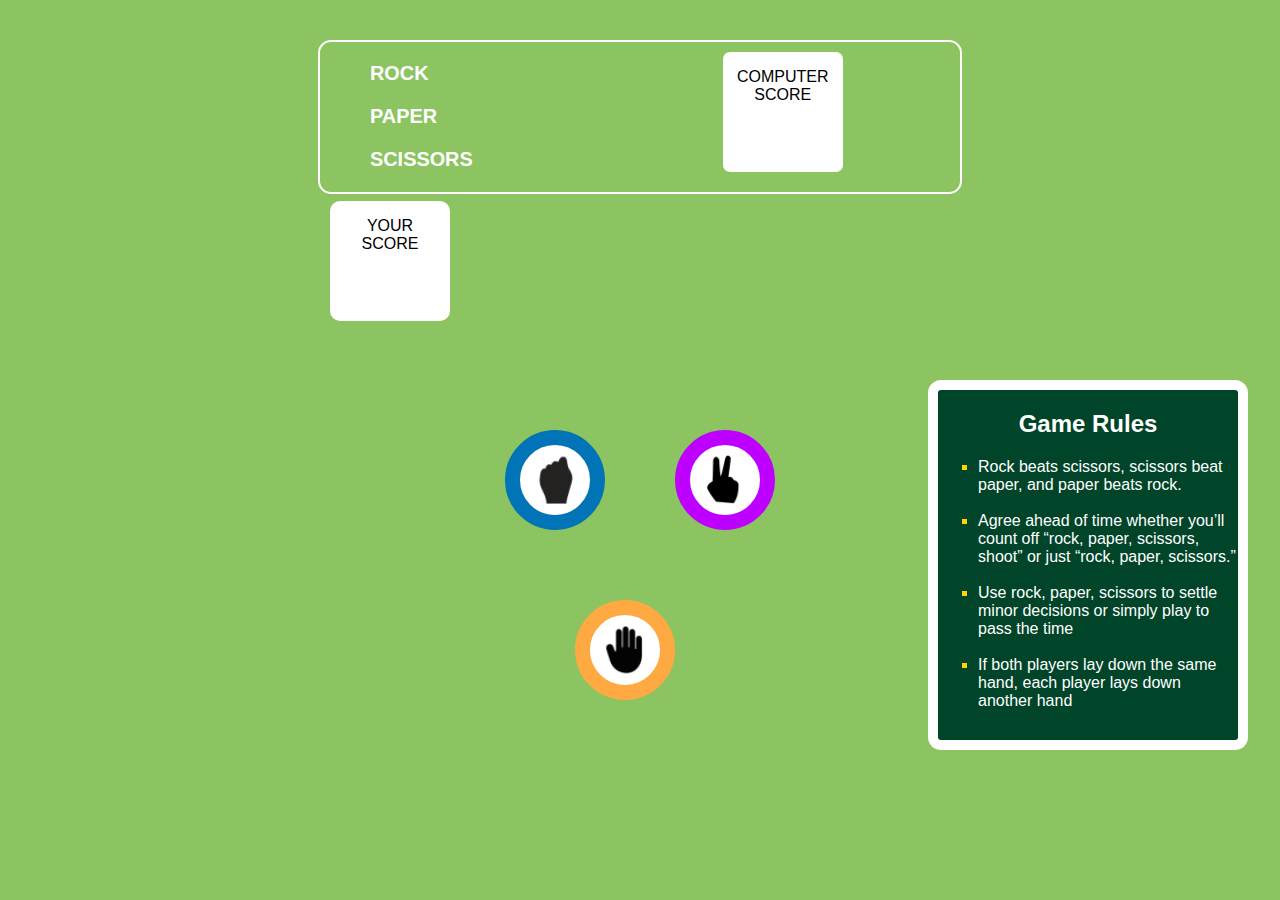
<file: index.html>
<!DOCTYPE html>
<html lang="en">
  <head>
    <meta charset="UTF-8" />
    <meta name="viewport" content="width=device-width, initial-scale=1.0" />
    <title>Rock, Paper, Scissors Game</title>
    <link rel="stylesheet" href="style.css" />
  </head>
  <body>
    <div class="box">
      <div class="boxleft">
        <h3>ROCK</h3>
        <h3>PAPER</h3>
        <h3>SCISSORS</h3>
      </div>
      <div class="box1" style="text-align: center">
        <p>
          COMPUTER <br />
          SCORE
          <br>
        </p>
      </div>
      <div class="box2" style="text-align: center">
        <p>YOUR <br />SCORE
        <br>
        </p>
      </div>
    </div>

    <div class="game">
      <button
        class="circle"
        style="text-align: center; background-color: #ffffff"
      >
        <img
          src="img/img1.png"
          alt="rock"
          style="margin-top: 1px; height: 50px; width: 60px"
        />
      </button>
      <!-- <div class="line"></div> -->
      <button
        class="circle1"
        style="text-align: center; background-color: #ffffff"
      >
        <img
          src="img/img2.png"
          alt="scissor"
          style="margin-top: 1px; height: 50px; width: 40px"
        />
      </button>
      <!-- <div class="line"></div> -->
      <button
        class="circle2"
        style="text-align: center; background-color: #ffffff"
      >
        <img
          src="img/img3.png"
          alt="paper"
          style="margin-top: 1px; height: 60px; width: 60px"
        />
      </button>
    </div>

    <div class="rulesbox">
      <h2>Game Rules</h2>
      <ul>
        <li>Rock beats scissors, scissors beat paper, and paper beats rock.</li>
        <br />
        <li>
          Agree ahead of time whether you’ll count off “rock, paper, scissors,
          shoot” or just “rock, paper, scissors.”
        </li>
        <br />
        <li>
          Use rock, paper, scissors to settle minor decisions or simply play to
          pass the time
        </li>
        <br />
        <li>
          If both players lay down the same hand, each player lays down another
          hand
        </li>
      </ul>
    </div>

    <div class="celebration"></div>


    <script src="script.js"></script>
  </body>
</html>
</file>
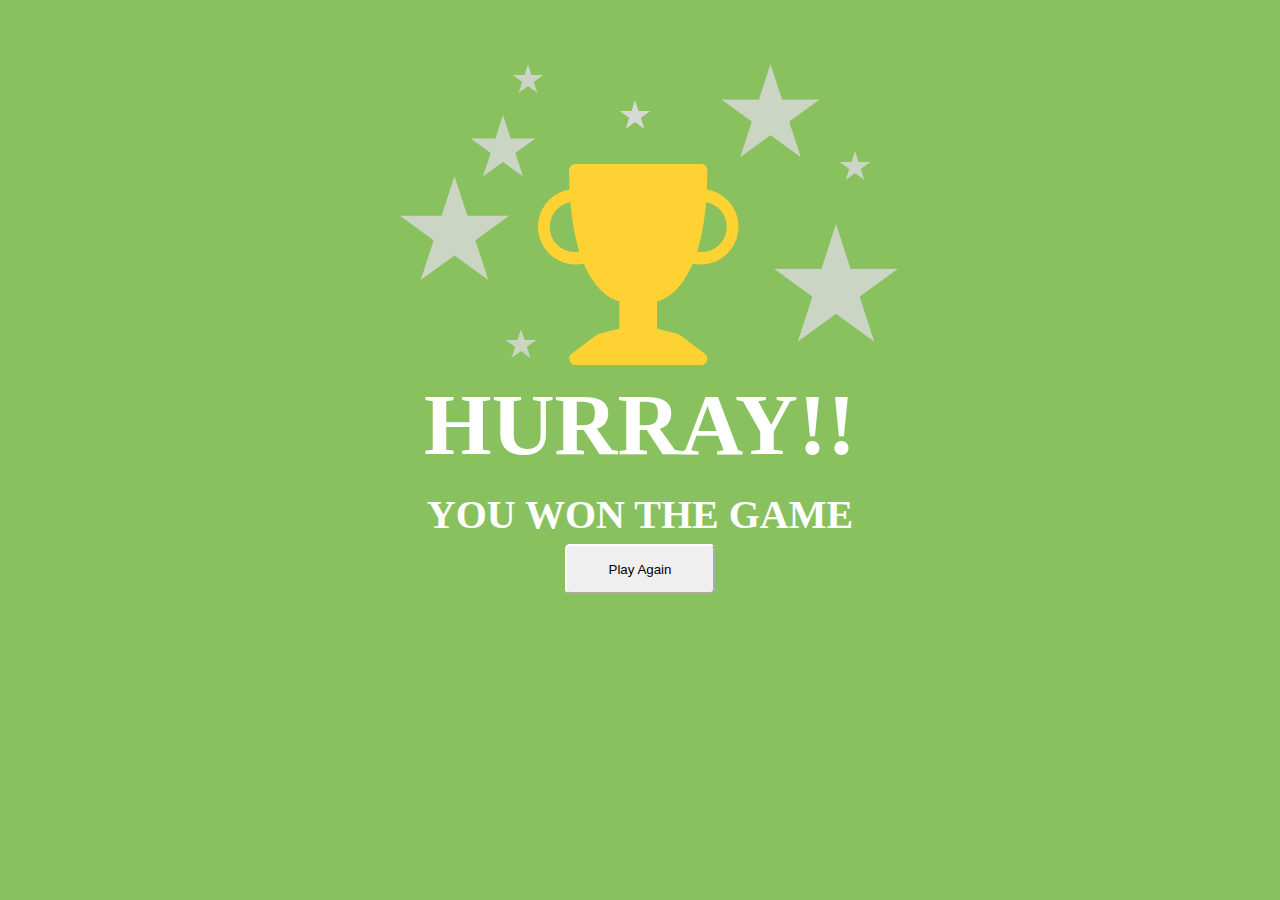
<file: winner.html>
<!DOCTYPE html>
<html lang="en">
<head>
    <meta charset="UTF-8">
    <meta name="viewport" content="width=device-width, initial-scale=1.0">
    <title>Rock, Paper, Scissors Game</title>
    <link rel="stylesheet" href="winerstyle.css">
</head>
<body>
    <div class="stars">
        <img src="img/Group 5.png" alt="stars">
    </div>
    <div class="trophy">
    <img src="img/Vector.png" alt="trophy">
    </div>
    <div class="winpage">
        <div class="hurray">HURRAY!!</div>
        <div class="won">YOU WON THE GAME</div>
        <div class="play"><a href="index.html"><button id="addBox" >Play Again</button></a></div>
    </div>
</body>
</html>
</file>
<file: style.css>
body {
  font-family: Arial, sans-serif;
  display: flex;
  justify-content: center;
  align-items: center;
  height: 100vh;
  background-color: #8cc461;
  margin: 0;
}
.box {
  position: absolute;
  display: flex;
  flex-wrap: wrap;
  width: 50%;
  height: 150px;
  top: 40px;
  border: 2px solid #ffffff;
  border-radius: 13px;
}
.boxleft {
  color: #ffffff;
  font-size: 17px;
  border-radius: 7px;
  margin-left: 50px;
}
.box1 {
  width: 120px;
  height: 120px;
  background-color: #fff;
  border-radius: 7px;
  margin-top: 10px;
  margin-left: 250px;
}
.box2 {
  width: 120px;
  height: 120px;
  background-color: #fff;
  border-radius: 10px;
  margin-top: 10px;
  margin-left: 10px;
}

.game {
  display: grid;
  grid-template-columns: repeat(2, 1fr);
  gap: 70px 70px;
  margin-top: 18%;
}

.game .circle {
  width: 100px;
  height: 100px;
  border: 15px solid #0074b6;
  border-radius: 50%;
  position: relative;
}
.game .circle1 {
  width: 100px;
  height: 100px;
  border: 15px solid #bd00ff;
  border-radius: 50%;
  position: relative;
}
.game .circle2 {
  width: 100px;
  height: 100px;
  border: 15px solid #ffa943;
  border-radius: 50%;
  position: relative;
  margin-left: 70%;
}
/* .img{
    position: relative;
    z-index: 999;

} */

.game .circle:before {
  display: block;
  content: "";
  width: 100px;
  height: 100px;
  /* background: #FFFFFF; */
  border-radius: 50%;
  position: absolute;
  top: 50%;
  left: 50%;
  transform: translate(-50%, -50%);
}
.game .circle1:before {
  display: block;
  content: "";
  width: 100px;
  height: 100px;
  /* background: #FFFFFF; */
  border-radius: 50%;
  position: absolute;
  top: 50%;
  left: 50%;
  transform: translate(-50%, -50%);
}
.game .circle2:before {
  display: block;
  content: "";
  width: 100px;
  height: 100px;
  /* background: #FFFFFF; */
  border-radius: 50%;
  position: absolute;
  top: 50%;
  left: 50%;
  transform: translate(-50%, -50%);
}

/* .game .line {
    border: 5px solid #dc3545;
    display: flex;
    flex: 1;
} */
.rulesbox {
  position: absolute;
  width: 300px;
  height: 350px;
  background-color: #004429;
  border: 10px solid #ffffff;
  border-radius: 13px;
  margin-left: 70%;
  margin-top: 18%;
  color: #ffffff;
}
.rulesbox h2 {
  text-align: center;
}

.rulesbox li::marker {
  color: #ffd600;
}
.rulesbox ul {
  list-style-type: square;
}
.celebration {
  display: none;
  justify-content: center;
  align-items: center;
  position: fixed;
  top: 0;
  left: 0;
  width: 100%;
  height: 100%;
  background-color: rgba(0, 0, 0, 0.8);
  color: white;
  font-size: 3rem;
  font-weight: bold;
  z-index: 1000;
  text-align: center;
}
</file>
<file: winerstyle.css>
body{
    margin: 0;
    background-color: #89C15E;
    width: 100%;
    height: 100%;
}

.stars{
    padding-left: 31%;
    padding-top: 5%;
    height: 100px;
    width: 100px;
  }
  .trophy{
    padding-left: 42%;
  }
  
  .winpage {
    display: flex;
    flex-direction: column;
    align-items: center;
    padding: 5px;
  }
  .hurray {
    margin-bottom: 30px;
    height: 86px;
    color: #FFFFFF;
    text-align: center;
    font-size: 87px;
    font-weight: 600;
  }
  
  .won {
    color: #FFFFFF;
    text-align: center;
    font-size: 40px;
    font-weight: 600;
    padding: 1px;
  }
  
  .play {
    
    padding: 5px;
  }
  .play button{
    width: 150px;
    height: 50px;
    border-color: #fff;
    border-radius: 5px;
  }
</file>
